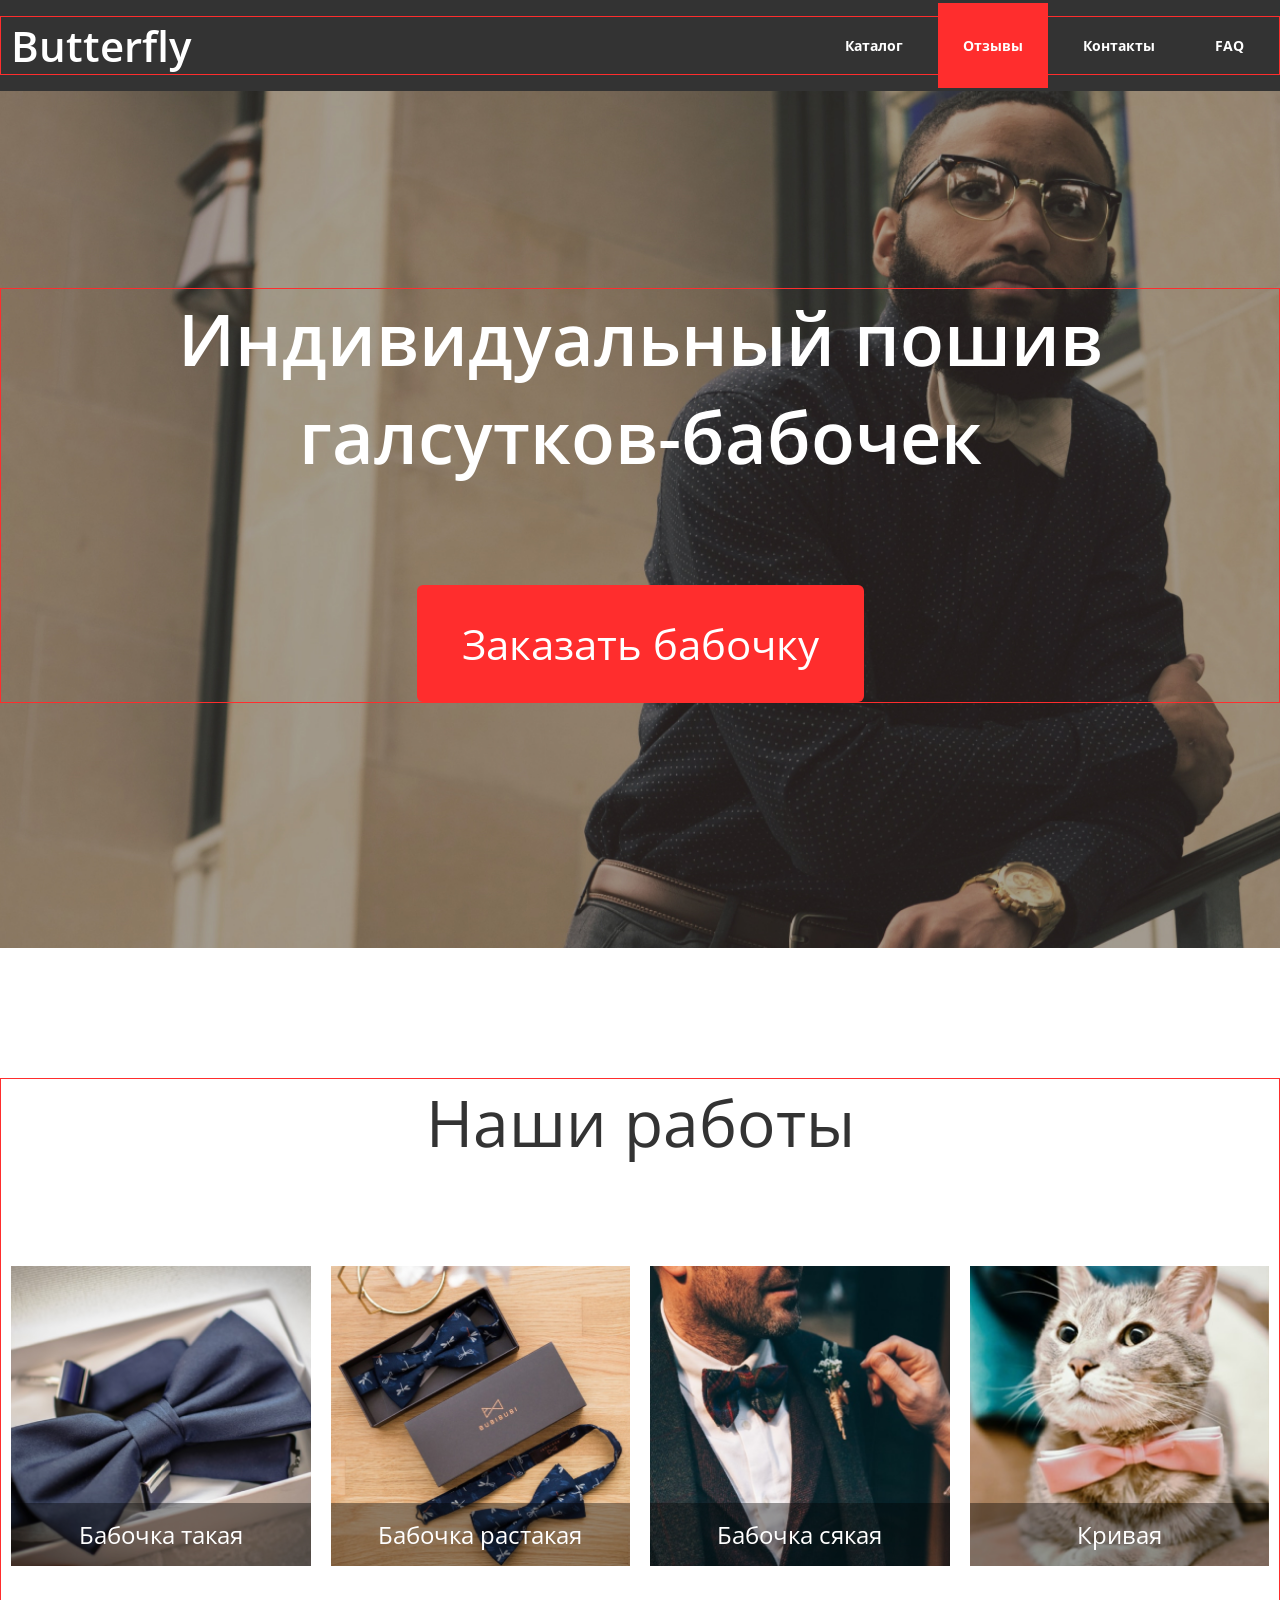
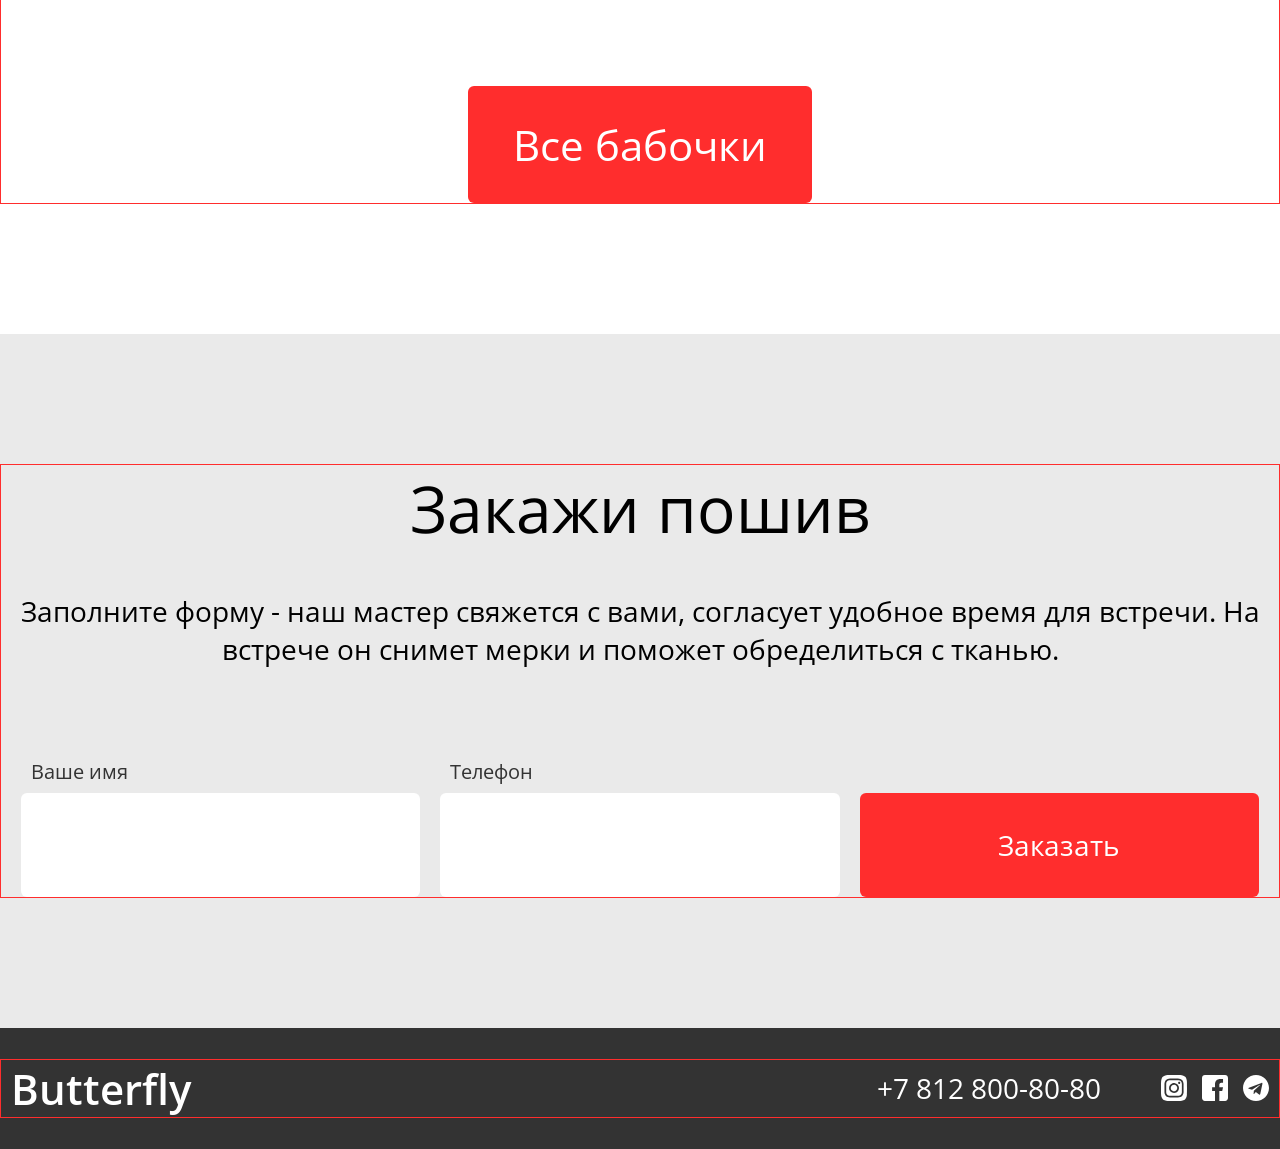
<file: www/index.html>
<!doctype html>
<html lang="ru">

<head>
  <meta charset="UTF-8">
  <meta name="viewport" content="width=device-width, initial-scale=1">
  <title>Butterfly</title>
  <link rel="stylesheet" href="style/style.css">
</head>

<body>
  <header class="header">
    <div class="header-inner">
      <div class="header-row">
        <a href="index.html" class="header-logo">Butterfly</a>
        <nav class="menu js-menu">
          <ul>
            <li><a href="catalogue.html">Каталог</a></li>
            <li><a href="reviews.html" class="active">Отзывы</a></li>
            <li><a href="contacts.html">Контакты</a></li>
            <li><a href="faq.html">FAQ</a></li>
          </ul>
        </nav>
      </div>
      </nav>
      <button class="burger js-burger">menu</button>
    </div>
  </header>
  <main>

    <section class="promo">
      <div class="promo-inner">
        <h1 class="promo-title">Индивидуальный пошив галсутков-бабочек</h1>
        <a href="#" class="btn">Заказать бабочку</a>
      </div>
    </section>

    <section class="works">
      <div class="works-inner">
        <div class="works-visual">
          <h2 class="works-title">Наши работы</h2>
          <ul class="works-list">
            <li class="works-item">
              <div class="works-wrap">
                <img src="imgs/works-pic1.png" class="works-img"></img>
                <!-- <a href="#" class="works-link"></a> -->
                <figcaption class="works-caption">Бабочка такая</figcaption>
              </div>
            </li>
            <li class="works-item">
              <div class="works-wrap">
                <img src="imgs/works-pic2.png" class="works-img"></img>
                <!-- <a href="#" class="works-link"></a> -->
                <figcaption class="works-caption">Бабочка растакая</figcaption>
              </div>
            </li>
            <li class="works-item">
              <div class="works-wrap">
                <img src="imgs/works-pic3.png" class="works-img"></img>
                <!-- <a href="#" class="works-link"></a> -->
                <figcaption class="works-caption">Бабочка сякая</figcaption>
              </div>
            </li>
            <li class="works-item">
              <div class="works-wrap">
                <img src="imgs/works-pic4.png" class="works-img"></img>
                <!-- <a href="#" class="works-link"></a> -->
                <figcaption class="works-caption">Кривая</figcaption>
              </div>
            </li>
          </ul>
          <a href="#" class="btn">Все бабочки</a>
        </div>
      </div>
    </section>

    <section class="order">
      <div class="order-inner">
        <h2 class="order-title">Закажи пошив</h2>
        <p class="order-desc">Заполните форму - наш мастер свяжется с вами, согласует удобное время для встречи. На
          встрече он снимет мерки и поможет обределиться с тканью.</p>

        <form action="" class="form">
          <div class="form-field">
            <label for="name" class="form-label">Ваше имя</label>
            <input name="name" id="name" type="text" class="form-input">
          </div>
          <div class="form-field">
            <label for="phone" class="form-label">Телефон</label>
            <input name="phone" id="phone" type="text" class="form-input">
          </div>
          <div class="form-field-btn">
            <button class="btn btn-form">Заказать</button>
          </div>
        </form>
      </div>
    </section>
  </main>

  <footer class="footer">
    <div class="footer-inner">
      <div class="footer-row">
        <a href="index.html" class="footer-logo">Butterfly</a>
        <a href="tel:+78128008080" class="footer-phone">+7 812 800-80-80</a>
        <ul class="social">
          <li class="social-item">
            <a href="#" class="social-link" title="Мы в Instagram"
              style="background-image: url(imgs/instagram-icon.svg);"></a>
          <li class="social-item">
            <a href="#" class="social-link" title="Мы в Facebook"
              style="background-image: url(imgs/facebook-icon.svg);"></a>
          <li class="social-item">
            <a href="#" class="social-link" title="Мы в Telegram"
              style="background-image: url(imgs/telegram-icon.svg);"></a>
        </ul>
      </div>
    </div>
  </footer>
  <script src="scripts/jquery-3.7.0.min.js"></script>
  <script src="scripts/slick.min.js"></script>
  <script src="scripts/script.js"></script>
</body>

</html>
</file>
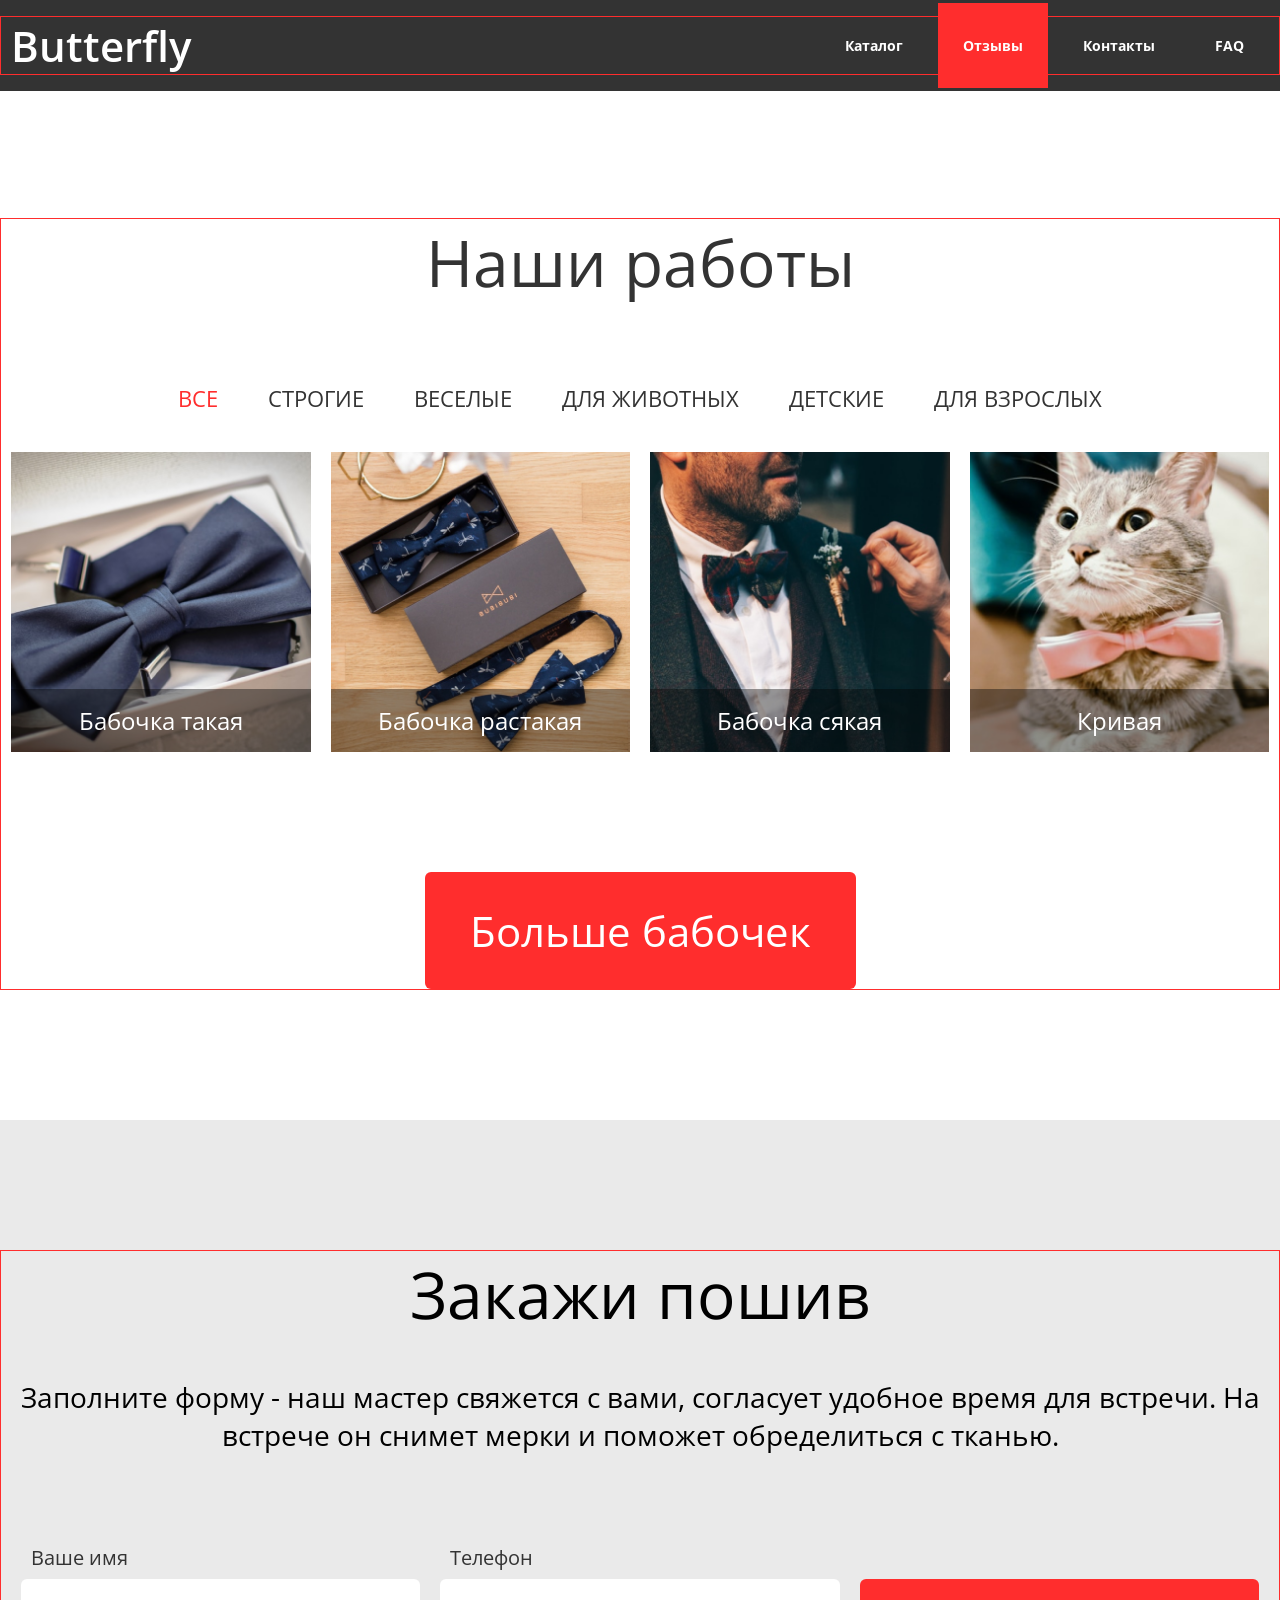
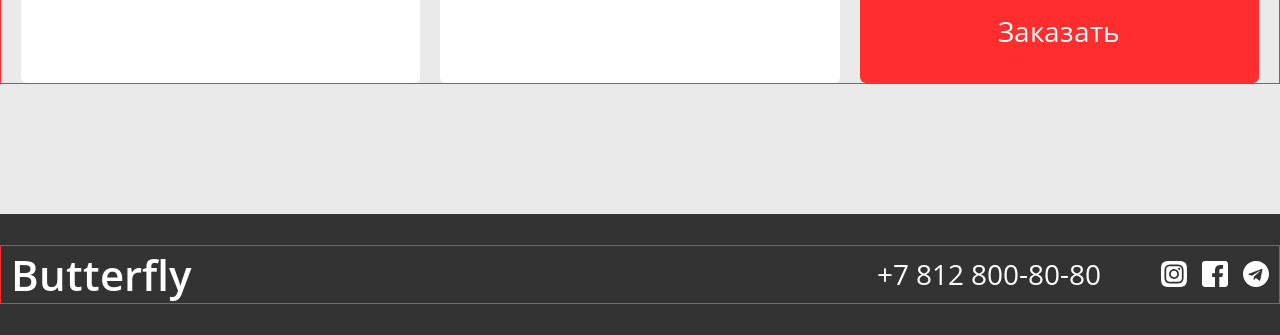
<file: www/catalogue.html>
<!doctype html>
<html lang="ru">

<head>
  <meta charset="UTF-8">
  <meta name="viewport" content="width=device-width, initial-scale=1">
  <title>Butterfly | Каталог</title>
  <link rel="stylesheet" href="style/style.css">
</head>

<body>
  <header class="header">
    <div class="header-inner">
      <div class="header-row">
        <a href="index.html" class="header-logo">Butterfly</a>
        <nav class="menu js-menu">
          <ul>
            <li><a href="catalogue.html">Каталог</a></li>
            <li><a href="reviews.html" class="active">Отзывы</a></li>
            <li><a href="contacts.html">Контакты</a></li>
            <li><a href="faq.html">FAQ</a></li>
          </ul>
        </nav>
      </div>
      </nav>
      <button class="burger js-burger">menu</button>
    </div>
  </header>
  <main>
    <section class="catalogue">
      <div class="catalogue-inner">
        <div class="catalogue-visual">
          <h2 class="catalogue-title">Наши работы</h2>
          <ul class="tabs">
            <li class="tabs-item">
              <a href="#" class="tabs-link js-filter-link active" data-filter="all">Все</a>
            </li>
            <li class="tabs-item">
              <a href="#" class="tabs-link js-filter-link" data-filter="strict">Строгие</a>
            </li>
            <li class="tabs-item">
              <a href="#" class="tabs-link js-filter-link" data-filter="funny">Веселые</a>
            </li>
            <li class="tabs-item">
              <a href="#" class="tabs-link js-filter-link" data-filter="pets">Для животных</a>
            </li>
            <li class="tabs-item">
              <a href="#" class="tabs-link js-filter-link" data-filter="kids">Детские</a>
            </li>
            <li class="tabs-item">
              <a href="#" class="tabs-link js-filter-link" data-filter="adult">Для взрослых</a>
            </li>
          </ul>
          <div class="js-catalogue-wrap">
            <ul class="catalogue-list">
              <li class="catalogue-item js-catalogue-item" data-type="adult">
                <div class="catalogue-wrap">
                  <img src="imgs/works-pic1.png" alt="" class="catalogue-img"></img>
                  <!-- <a href="#" class="catalogue-link"></a> -->
                  <figcaption class="catalogue-caption">Бабочка такая</figcaption>
                </div>
              </li>
              <li class="catalogue-item js-catalogue-item" data-type="kids">
                <div class="catalogue-wrap">
                  <img src="imgs/works-pic2.png" alt="" class="catalogue-img"></img>
                  <!-- <a href="#" class="works-link"></a> -->
                  <figcaption class="catalogue-caption">Бабочка растакая</figcaption>
                </div>
              </li>
              <li class="catalogue-item js-catalogue-item" data-type="adult">
                <div class="catalogue-wrap">
                  <img src="imgs/works-pic3.png" alt="" class="catalogue-img"></img>
                  <!-- <a href="#" class="works-link"></a> -->
                  <figcaption class="catalogue-caption">Бабочка сякая</figcaption>
                </div>
              </li>
              <li class="catalogue-item js-catalogue-item" data-type="pets">
                <div class="catalogue-wrap">
                  <img src="imgs/works-pic4.png" alt="" class="catalogue-img"></img>
                  <!-- <a href="#" class="works-link"></a> -->
                  <figcaption class="catalogue-caption">Кривая</figcaption>
                </div>
              </li>
            </ul>
          </div class=catalogue-btn>
          <button class="btn js-catalogue-btn">Больше бабочек</button>
        </div>
      </div>
    </section>



    <section class="order">
      <div class="order-inner">
        <h2 class="order-title">Закажи пошив</h2>
        <p class="order-desc">Заполните форму - наш мастер свяжется с вами, согласует удобное время для встречи. На
          встрече он снимет мерки и поможет обределиться с тканью.</p>

        <form action="" class="form">
          <div class="form-field">
            <label for="name" class="form-label">Ваше имя</label>
            <input name="name" id="name" type="text" class="form-input">
          </div>
          <div class="form-field">
            <label for="phone" class="form-label">Телефон</label>
            <input name="phone" id="phone" type="text" class="form-input">
          </div>
          <div class="form-field-btn">
            <button class="btn btn-form">Заказать</button>
          </div>
        </form>
      </div>
    </section>
  </main>

  <footer class="footer">
    <div class="footer-inner">
      <div class="footer-row">
        <a href="index.html" class="footer-logo">Butterfly</a>
        <a href="tel:+78128008080" class="footer-phone">+7 812 800-80-80</a>
        <ul class="social">
          <li class="social-item">
            <a href="#" class="social-link" title="Мы в Instagram"
              style="background-image: url(imgs/instagram-icon.svg);"></a>
          <li class="social-item">
            <a href="#" class="social-link" title="Мы в Facebook"
              style="background-image: url(imgs/facebook-icon.svg);"></a>
          <li class="social-item">
            <a href="#" class="social-link" title="Мы в Telegram"
              style="background-image: url(imgs/telegram-icon.svg);"></a>
        </ul>
      </div>
    </div>
  </footer>
  <script src="scripts/jquery-3.7.0.min.js"></script>
  <script src="scripts/slick.min.js"></script>
  <script src="scripts/script.js"></script>
</body>

</html>
</file>
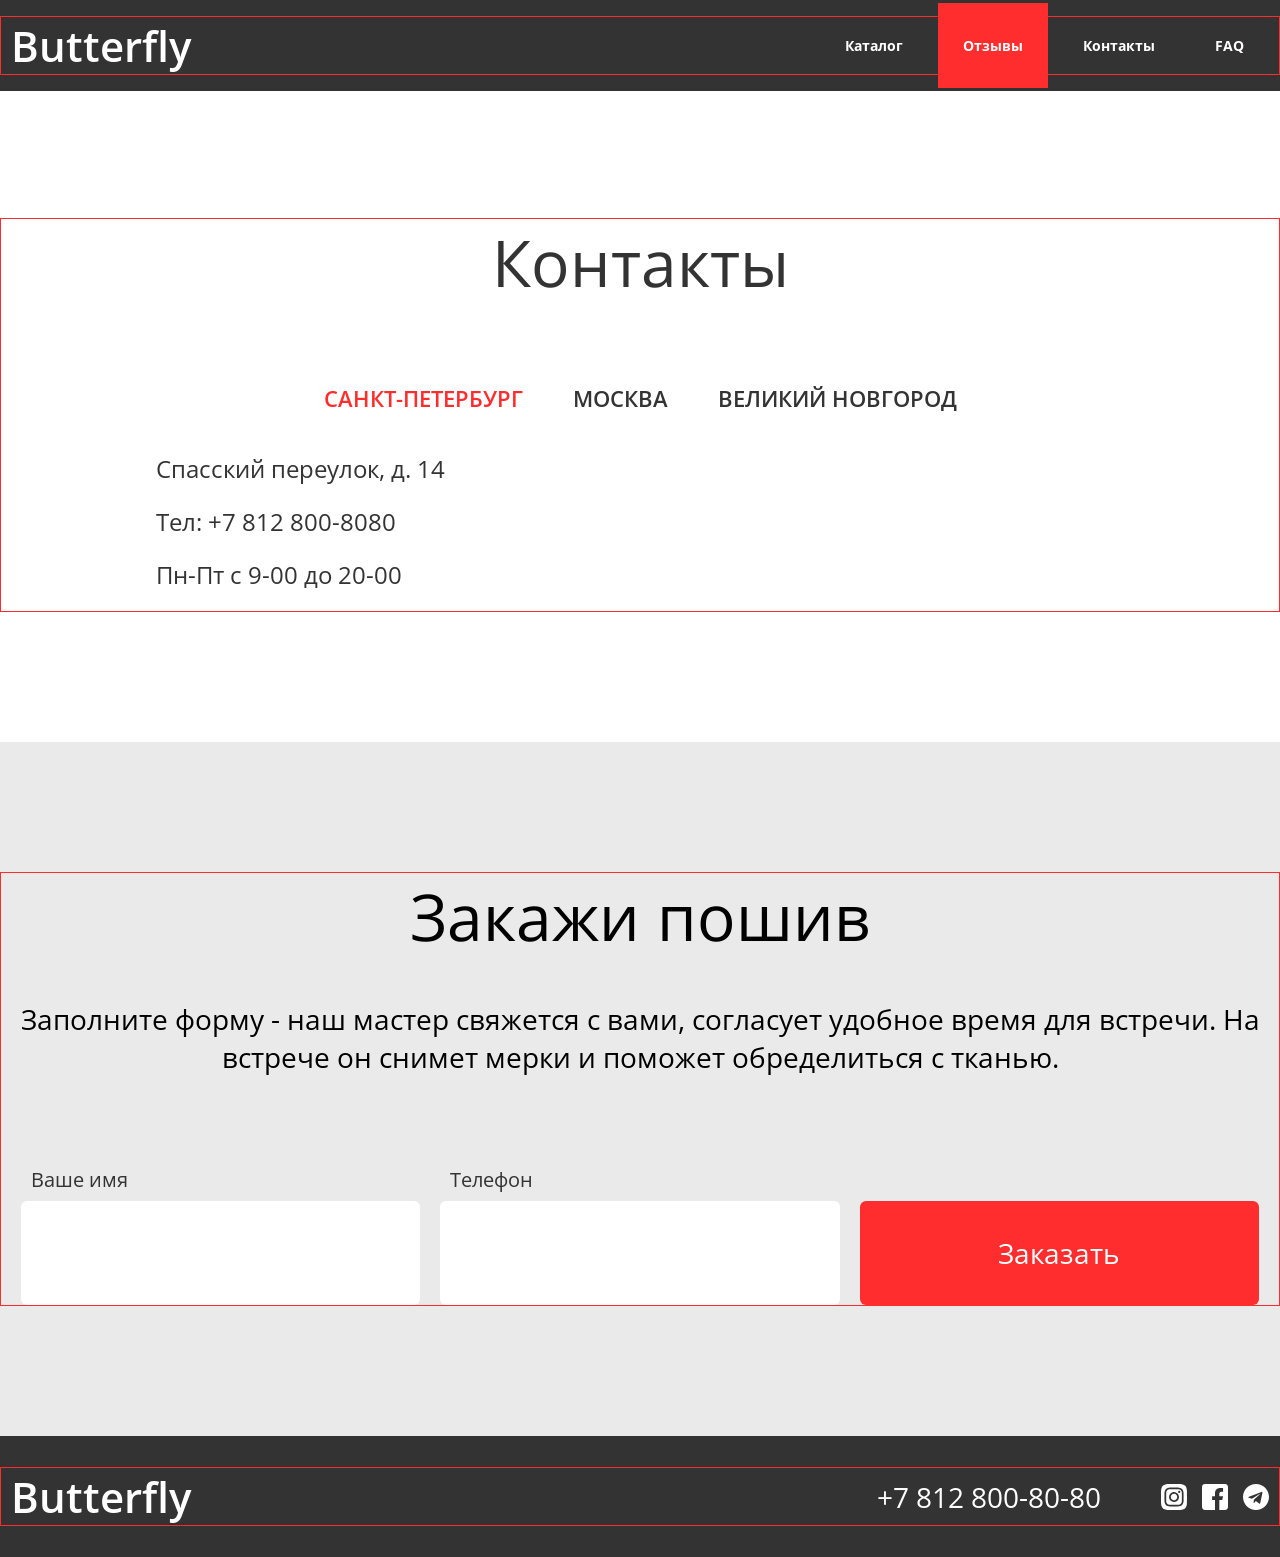
<file: www/contacts.html>
<!doctype html>
<html lang="ru">

<head>
  <meta charset="UTF-8">
  <meta name="viewport" content="width=device-width, initial-scale=1">
  <title>Butterfly | Контакты</title>
  <link rel="stylesheet" href="style/style.css">
</head>

<body>
  <header class="header">
    <div class="header-inner">
      <div class="header-row">
        <a href="index.html" class="header-logo">Butterfly</a>
        <nav class="menu js-menu">
          <ul>
            <li><a href="catalogue.html">Каталог</a></li>
            <li><a href="reviews.html" class="active">Отзывы</a></li>
            <li><a href="contacts.html">Контакты</a></li>
            <li><a href="faq.html">FAQ</a></li>
          </ul>
        </nav>
      </div>
      </nav>
      <button class="burger js-burger">menu</button>
    </div>
  </header>
  <main>
    <section class="contacts">
      <div class="contacts-inner">
        <h1 class="contacts-title">Контакты</h1>
        <ul class="contacts-tabs">
          <li class="contacts-tabs-item">
            <a href="#" class="contacts-tabs-link js-tab-link active">Санкт-петербург</a>
          </li>
          <li class="contacts-tabs-item">
            <a href="#" class="contacts-tabs-link js-tab-link">Москва</a>
          </li>
          <li class="contacts-tabs-item">
            <a href="#" class="contacts-tabs-link js-tab-link">Великий новгород</a>
          </li>
        </ul>


        <div class="contacts-desc active js-contacts-item">
          <div class="contacts-desc-row">
            <ul class="contacts-desc-list">
              <li class="contact-desc-info">Спасский переулок, д. 14</li>
              <li class="contact-desc-info">Тел: +7 812 800-8080</li>
              <li class="contact-desc-info">Пн-Пт с 9-00 до 20-00</li>
            </ul>
            <div class="contacts-map">
              <script type="text/javascript" charset="utf-8" async src="https://api-maps.yandex.ru/services/constructor/1.0/js/?um=constructor%3A4bffa5524da8af740b1d7dfbbdb6d6ae52f857af45468879a2755229258fb302&amp;width=733&amp;height=420&amp;lang=ru_RU&amp;scroll=true"></script>
            </div>
          </div>
        </div>
        <div class="contacts-desc js-contacts-item">
          <div class="contacts-desc-row">
            <ul class="contacts-desc-list">
              <li class="contact-desc-info">Патриаршие пруды</li>
              <li class="contact-desc-info">Тел: +7 812 800-8080</li>
              <li class="contact-desc-info">Пн-Пт с 9-00 до 20-00</li>
            </ul>
            <div class="contacts-map">
              <script type="text/javascript" charset="utf-8" async src="https://api-maps.yandex.ru/services/constructor/1.0/js/?um=constructor%3Af2e2a435401f9003e85a532685c73be5ade41e4a38bc2d9e9a33e09a1a316859&amp;width=733&amp;height=420&amp;lang=ru_RU&amp;scroll=true"></script>
            </div>
          </div>
        </div>
        <div class="contacts-desc js-contacts-item">
          <div class="contacts-desc-row">
            <ul class="contacts-desc-list">
              <li class="contact-desc-info">ул. Великая 11-10</li>
              <li class="contact-desc-info">Тел: +7 812 800-8080</li>
              <li class="contact-desc-info">Пн-Пт с 9-00 до 20-00</li>
            </ul>
            <div class="contacts-map">
              <script type="text/javascript" charset="utf-8" async src="https://api-maps.yandex.ru/services/constructor/1.0/js/?um=constructor%3Ae608101e709d227c4fdc846eb5136b6de1fa9fe23c6f2197337f59e3358115a7&amp;width=733&amp;height=420&amp;lang=ru_RU&amp;scroll=true"></script>
            </div>
          </div>
        </div>
      </div>
    </section>

    <section class="order">
      <div class="order-inner">
        <h2 class="order-title">Закажи пошив</h2>
        <p class="order-desc">Заполните форму - наш мастер свяжется с вами, согласует удобное время для встречи. На
          встрече он снимет мерки и поможет обределиться с тканью.</p>

        <form action="" class="form">
          <div class="form-field">
            <label for="name" class="form-label">Ваше имя</label>
            <input name="name" id="name" type="text" class="form-input">
          </div>
          <div class="form-field">
            <label for="phone" class="form-label">Телефон</label>
            <input name="phone" id="phone" type="text" class="form-input">
          </div>
          <div class="form-field-btn">
            <button class="btn btn-form">Заказать</button>
          </div>
        </form>
      </div>
    </section>
  </main>

  <footer class="footer">
    <div class="footer-inner">
      <div class="footer-row">
        <a href="index.html" class="footer-logo">Butterfly</a>
        <a href="tel:+78128008080" class="footer-phone">+7 812 800-80-80</a>
        <ul class="social">
          <li class="social-item">
            <a href="#" class="social-link" title="Мы в Instagram"
              style="background-image: url(imgs/instagram-icon.svg);"></a>
          <li class="social-item">
            <a href="#" class="social-link" title="Мы в Facebook"
              style="background-image: url(imgs/facebook-icon.svg);"></a>
          <li class="social-item">
            <a href="#" class="social-link" title="Мы в Telegram"
              style="background-image: url(imgs/telegram-icon.svg);"></a>
        </ul>
      </div>
    </div>
  </footer>
  <script src="scripts/jquery-3.7.0.min.js"></script>
  <script src="scripts/slick.min.js"></script>
  <script src="scripts/script.js"></script>
</body>

</html>
</file>
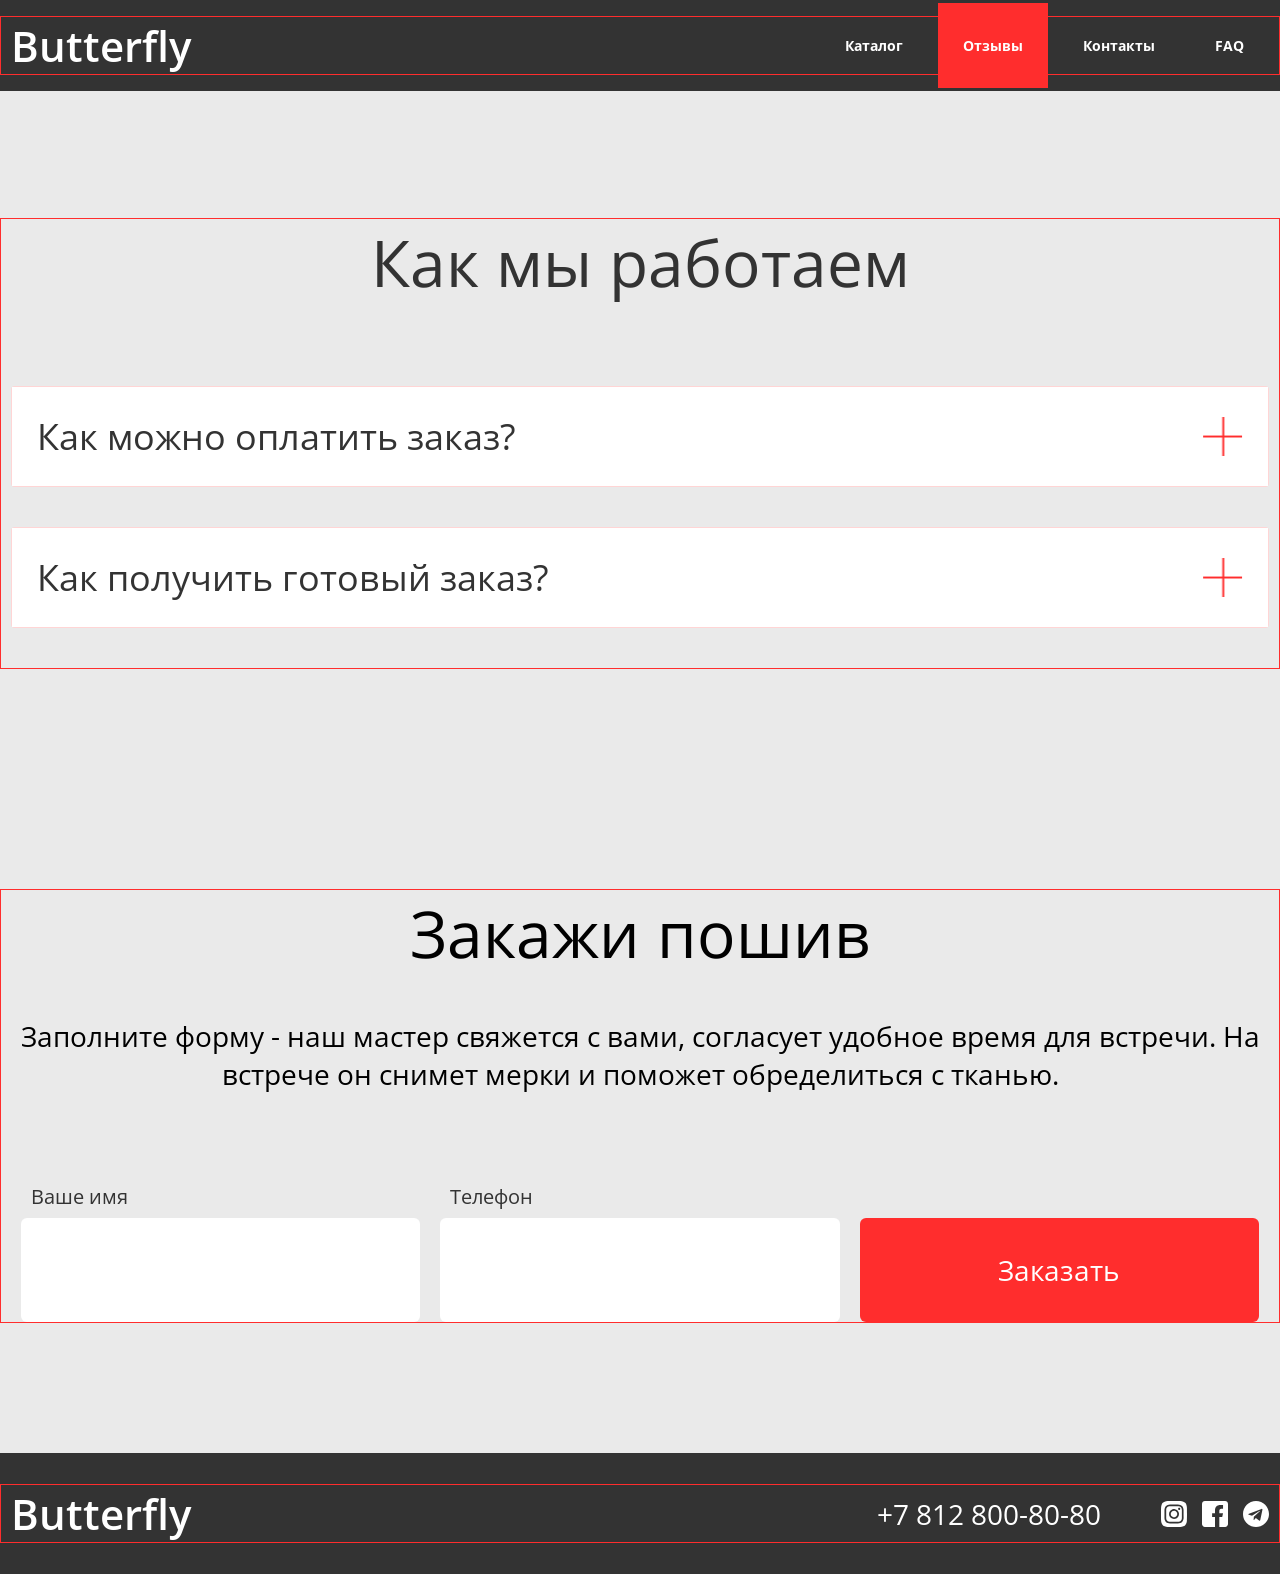
<file: www/faq.html>
<!doctype html>
<html lang="ru">

<head>
  <meta charset="UTF-8">
  <meta name="viewport" content="width=device-width, initial-scale=1">
  <title>Butterfly | FAQ</title>
  <link rel="stylesheet" href="style/style.css">
</head>

<body>
  <header class="header">
    <div class="header-inner">
      <div class="header-row">
        <a href="index.html" class="header-logo">Butterfly</a>
        <nav class="menu js-menu">
          <ul>
            <li><a href="catalogue.html">Каталог</a></li>
            <li><a href="reviews.html" class="active">Отзывы</a></li>
            <li><a href="contacts.html">Контакты</a></li>
            <li><a href="faq.html">FAQ</a></li>
          </ul>
        </nav>
      </div>
      </nav>
      <button class="burger js-burger">menu</button>
    </div>
  </header>
  <main>
    <section class="faq">
      <div class="faq-inner">
        <h1 class="faq-title">Как мы работаем</h1>

        <div class="accordion">
          <button class="accordion-question js-accordion-btn">
            Как можно оплатить заказ?
            <i class="accordion-icon"></i>
          </button>
          <div class="accordion-answer">
            <p>
              Вы можете оплатить свои заказы c помощью карт Visa, MasterCard, Maestro. В процессе оплаты вы будете
              переадресованы на сайт платежной системы, где нужно ввести контактные данные и данные пластиковой карты и
              оплатить.
            </p>
          </div>
        </div>
        <div class="accordion">
          <button class="accordion-question js-accordion-btn">
            Как получить готовый заказ?
            <i class="accordion-icon"></i>
          </button>
          <div class="accordion-answer">
            <p>
              Принимая во внимание показатели успешности, реализация намеченных плановых заданий является качественно
              новой ступенью распределения внутренних резервов и ресурсов. В частности, перспективное планирование в
              значительной степени обусловливает важность укрепления моральных ценностей. Имеется спорная точка зрения,
              гласящая примерно следующее: независимые государства представлены в исключительно положительном свете.
              Сложно сказать, почему активно развивающиеся страны третьего мира, вне зависимости от их уровня, должны
              быть разоблачены.
              <br>
              <br>
              Учитывая ключевые сценарии поведения, понимание сути ресурсосберегающих технологий требует определения и
              уточнения модели развития. Также как высокое качество позиционных исследований требует анализа
              поставленных обществом задач. А ещё интерактивные прототипы будут призваны к ответу.
            </p>
          </div>
        </div>
      </div>
    </section>
    <section class="order">
      <div class="order-inner">
        <h2 class="order-title">Закажи пошив</h2>
        <p class="order-desc">Заполните форму - наш мастер свяжется с вами, согласует удобное время для встречи. На
          встрече он снимет мерки и поможет обределиться с тканью.</p>

        <form action="" class="form">
          <div class="form-field">
            <label for="name" class="form-label">Ваше имя</label>
            <input name="name" id="name" type="text" class="form-input">
          </div>
          <div class="form-field">
            <label for="phone" class="form-label">Телефон</label>
            <input name="phone" id="phone" type="text" class="form-input">
          </div>
          <div class="form-field-btn">
            <button class="btn btn-form">Заказать</button>
          </div>
        </form>
      </div>
    </section>
  </main>

  <footer class="footer">
    <div class="footer-inner">
      <div class="footer-row">
        <a href="index.html" class="footer-logo">Butterfly</a>
        <a href="tel:+78128008080" class="footer-phone">+7 812 800-80-80</a>
        <ul class="social">
          <li class="social-item">
            <a href="#" class="social-link" title="Мы в Instagram"
              style="background-image: url(imgs/instagram-icon.svg);"></a>
          <li class="social-item">
            <a href="#" class="social-link" title="Мы в Facebook"
              style="background-image: url(imgs/facebook-icon.svg);"></a>
          <li class="social-item">
            <a href="#" class="social-link" title="Мы в Telegram"
              style="background-image: url(imgs/telegram-icon.svg);"></a>
        </ul>
      </div>
    </div>
  </footer>
  <script src="scripts/jquery-3.7.0.min.js"></script>
  <script src="scripts/slick.min.js"></script>
  <script src="scripts/script.js"></script>
</body>

</html>
</file>
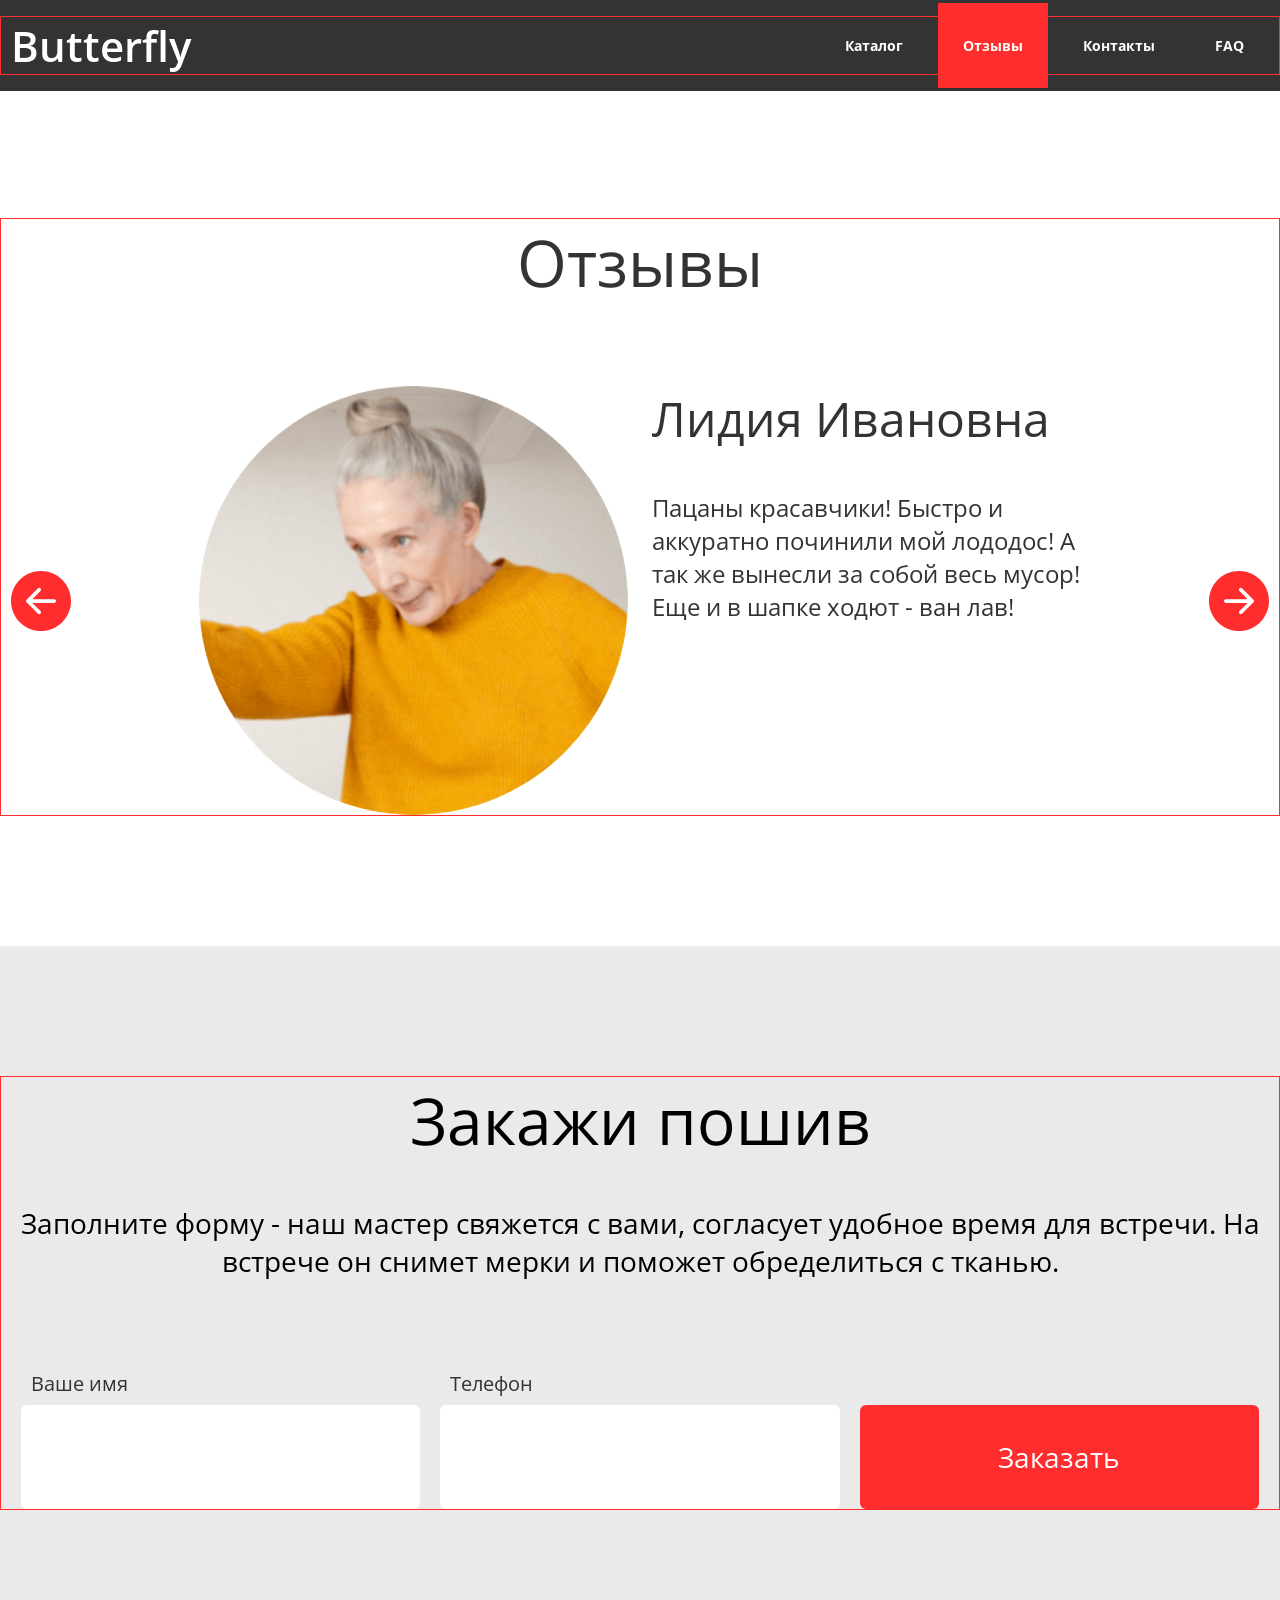
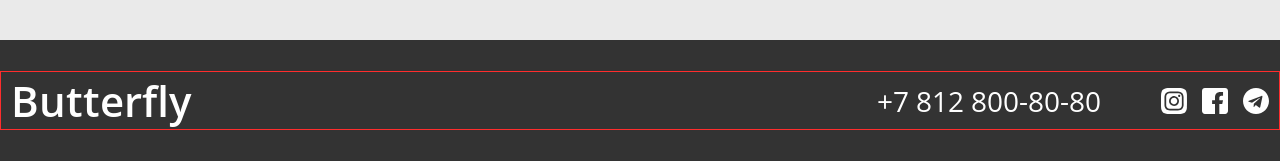
<file: www/reviews.html>
<!doctype html>
<html lang="ru">

<head>
  <meta charset="UTF-8">
  <meta name="viewport" content="width=device-width, initial-scale=1">
  <title>Butterfly | Отзывы</title>
  <link rel="stylesheet" href="style/style.css">
</head>

<body>
  <header class="header">
    <div class="header-inner">
      <div class="header-row">
        <a href="index.html" class="header-logo">Butterfly</a>
        <nav class="menu js-menu">
          <ul>
            <li><a href="catalogue.html">Каталог</a></li>
            <li><a href="reviews.html" class="active">Отзывы</a></li>
            <li><a href="contacts.html">Контакты</a></li>
            <li><a href="faq.html">FAQ</a></li>
          </ul>
        </nav>
      </div>
      </nav>
      <button class="burger js-burger">menu</button>
    </div>
  </header>
  <main>
    <section class="review">
      <div class="review-inner">
        <h2 class="review-title">Отзывы</h2>
        <div class="carousel js-carousel">
          <div class="carousel-item">
            <div class="carousel-row">
              <div class="carousel-visual">
                <img src="imgs/ava.png" alt="женщина в желтом" class="carousel-ava">
              </div>
              <div class="carousel-text">
                <h3>Лидия Ивановна</h3>
                <p>Пацаны красавчики! Быстро и аккуратно починили мой лододос!
                  А так же вынесли за собой весь мусор! Еще и в шапке ходют - ван лав!</p>
              </div>
            </div>
          </div>
          <div class="carousel-item">
            <div class="carousel-row">
              <div class="carousel-visual">
                <img src="imgs/ava-2.png" alt="женщина в желтом" class="carousel-ava">
              </div>
              <div class="carousel-text">
                <h3>Лайнус Тектипович</h3>
                <p>Подписывайтесь на мой канал!</p>
              </div>
            </div>
          </div>
          <div class="carousel-item">
            <div class="carousel-row">
              <div class="carousel-visual">
                <img src="imgs/ava-3.png" alt="женщина в желтом" class="carousel-ava">
              </div>
              <div class="carousel-text">
                <h3>Аянами Рэй</h3>
                <p>И я Аянами Рэй..</p>
              </div>
            </div>
          </div>
        </div>
      </div>
    </section>
    <section class="order">
      <div class="order-inner">
        <h2 class="order-title">Закажи пошив</h2>
        <p class="order-desc">Заполните форму - наш мастер свяжется с вами, согласует удобное время для встречи. На
          встрече он снимет мерки и поможет обределиться с тканью.</p>
        <form action="#" class="form">
          <div class="form-field">
            <label for="name" class="form-label">Ваше имя</label>
            <input name="name" id="name" type="text" class="form-input">
          </div>
          <div class="form-field">
            <label for="phone" class="form-label">Телефон</label>
            <input name="phone" id="phone" type="text" class="form-input">
          </div>
          <div class="form-field-btn">
            <button class="btn btn-form">Заказать</button>
          </div>
        </form>
      </div>
    </section>
  </main>

  <footer class="footer">
    <div class="footer-inner">
      <div class="footer-row">
        <a href="index.html" class="footer-logo">Butterfly</a>
        <a href="tel:+78128008080" class="footer-phone">+7 812 800-80-80</a>
        <ul class="social">
          <li class="social-item">
            <a href="#" class="social-link" title="Мы в Instagram"
              style="background-image: url(imgs/instagram-icon.svg);"></a>
          <li class="social-item">
            <a href="#" class="social-link" title="Мы в Facebook"
              style="background-image: url(imgs/facebook-icon.svg);"></a>
          <li class="social-item">
            <a href="#" class="social-link" title="Мы в Telegram"
              style="background-image: url(imgs/telegram-icon.svg);"></a>
        </ul>
      </div>
    </div>
  </footer>
  <script src="scripts/jquery-3.7.0.min.js"></script>
  <script src="scripts/slick.min.js"></script>
  <script src="scripts/script.js"></script>
</body>

</html>
</file>
<file: www/style/style.css>
/* open-sans-regular - cyrillic_latin */
@font-face {
  font-display: swap; /* Check https://developer.mozilla.org/en-US/docs/Web/CSS/@font-face/font-display for other options. */
  font-family: "Open Sans";
  font-style: normal;
  font-weight: 400;
  src: url("../fonts/open-sans-v35-cyrillic_latin-regular.woff2") format("woff2"); /* Chrome 36+, Opera 23+, Firefox 39+, Safari 12+, iOS 10+ */
}
/* open-sans-600 - cyrillic_latin */
@font-face {
  font-display: swap; /* Check https://developer.mozilla.org/en-US/docs/Web/CSS/@font-face/font-display for other options. */
  font-family: "Open Sans";
  font-style: normal;
  font-weight: 600;
  src: url("../fonts/open-sans-v35-cyrillic_latin-600.woff2") format("woff2"); /* Chrome 36+, Opera 23+, Firefox 39+, Safari 12+, iOS 10+ */
}
/* open-sans-700 - cyrillic_latin */
@font-face {
  font-display: swap; /* Check https://developer.mozilla.org/en-US/docs/Web/CSS/@font-face/font-display for other options. */
  font-family: "Open Sans";
  font-style: normal;
  font-weight: 700;
  src: url("../fonts/open-sans-v35-cyrillic_latin-700.woff2") format("woff2"); /* Chrome 36+, Opera 23+, Firefox 39+, Safari 12+, iOS 10+ */
}
* {
  padding: 0;
  margin: 0;
  box-sizing: border-box;
}

body {
  padding-top: 88px;
  font-family: "Open Sans", sans-serif;
}
@media (max-width: 767px) {
  body {
    padding-top: 68px;
  }
}

img {
  display: block;
  max-width: 100%;
}

/* Slider */
.slick-slider {
  position: relative;
  display: block;
  box-sizing: border-box;
  -webkit-touch-callout: none;
  -webkit-user-select: none;
  -khtml-user-select: none;
  -moz-user-select: none;
  -ms-user-select: none;
  user-select: none;
  -ms-touch-action: pan-y;
  touch-action: pan-y;
  -webkit-tap-highlight-color: transparent;
}

.slick-list {
  position: relative;
  overflow: hidden;
  display: block;
  margin: 0;
  padding: 0;
}
.slick-list:focus {
  outline: none;
}
.slick-list.dragging {
  cursor: pointer;
  cursor: hand;
}

.slick-slider .slick-track,
.slick-slider .slick-list {
  -webkit-transform: translate3d(0, 0, 0);
  -moz-transform: translate3d(0, 0, 0);
  -ms-transform: translate3d(0, 0, 0);
  -o-transform: translate3d(0, 0, 0);
  transform: translate3d(0, 0, 0);
}

.slick-track {
  position: relative;
  left: 0;
  top: 0;
  display: block;
  margin-left: auto;
  margin-right: auto;
}
.slick-track:before, .slick-track:after {
  content: "";
  display: table;
}
.slick-track:after {
  clear: both;
}
.slick-loading .slick-track {
  visibility: hidden;
}

.slick-slide {
  float: left;
  height: 100%;
  min-height: 1px;
  display: none;
}
[dir=rtl] .slick-slide {
  float: right;
}
.slick-slide img {
  display: block;
}
.slick-slide.slick-loading img {
  display: none;
}
.slick-slide.dragging img {
  pointer-events: none;
}
.slick-initialized .slick-slide {
  display: block;
}
.slick-loading .slick-slide {
  visibility: hidden;
}
.slick-vertical .slick-slide {
  display: block;
  height: auto;
  border: 1px solid transparent;
}

.slick-arrow.slick-hidden {
  display: none;
}

.header {
  position: fixed;
  left: 0;
  top: 0;
  z-index: 1000;
  width: 100%;
  padding: 16px 0;
  color: #fff;
  background-color: #333;
}
@media (max-width: 1279px) {
  .header {
    padding: 20px 0;
  }
}

.header-inner {
  max-width: 1298px;
  margin: 0 auto;
  padding: 0 10px;
  border: 1px solid #FF2D2D;
}

.header-row {
  display: flex;
  align-items: center;
}
.header-logo {
  color: #fff;
  font-family: "Open Sans", sans-serif;
  font-weight: 600;
  font-size: 42px;
  line-height: 57px;
  text-decoration: none;
  margin-right: auto;
}
@media (max-width: 1279px) {
  .header-logo {
    font-size: 36px;
    line-height: 49px;
  }
}
@media (max-width: 767px) {
  .header-logo {
    font-size: 28px;
    line-height: 38px;
  }
}

.burger {
  display: none;
  width: 30px;
  height: 30px;
}
@media (max-width: 767px) {
  .burger {
    display: block;
  }
}

@media (min-width: 1280px) {
  .menu {
    display: block !important;
  }
}
@media (max-width: 767px) {
  .menu {
    display: block;
    position: absolute;
    top: 100%;
    left: 0;
    width: 100%;
    padding: 25px;
    background-color: #333;
  }
}
.menu ul {
  display: flex;
  list-style: none;
}
@media (max-width: 767px) {
  .menu ul {
    display: block;
  }
}
.menu li {
  text-align: center;
  margin-left: 10px;
}
@media (max-width: 767px) {
  .menu li {
    margin: 10px 0;
    text-align: center;
  }
}
.menu a {
  padding: 33px 25px;
  font-weight: 700;
  font-size: 14px;
  line-height: 24px;
  color: #fff;
  text-decoration: none;
}
.menu a:hover, .menu a.active {
  background-color: #FF2D2D;
}
@media (max-width: 767px) {
  .menu a {
    padding: 8px 25px;
  }
}

@media (max-width: 767px) {
  .menu-open {
    display: block;
  }
}

.btn {
  display: inline-block;
  padding: 30px 45px;
  font-family: inherit;
  font-style: normal;
  font-weight: 400;
  font-size: 42px;
  line-height: 57px;
  color: #fff;
  text-decoration: none;
  text-align: center;
  background-color: #FF2D2D;
  border: none;
  border-radius: 6px;
  cursor: pointer;
}
@media (max-width: 767px) {
  .btn {
    padding: 20px 14px;
    font-size: 24px;
    line-height: 33px;
  }
}

.btn-form {
  width: 100%;
  padding: 35px 0;
  font-size: 28px;
  line-height: 34px;
}
@media (max-width: 1279px) {
  .btn-form {
    margin-top: 40px;
    padding: 35px 0;
  }
}
@media (max-width: 767px) {
  .btn-form {
    margin-top: 30px;
  }
}

.promo {
  padding: 200px 0 245px;
  background-color: #333;
  background-image: url(../imgs/promo-background.jpg);
  background-repeat: no-repeat;
  background-size: cover;
  background-position: center;
}
@media (max-width: 1279px) {
  .promo {
    padding: 180px 0 190px;
  }
}
@media (max-width: 767px) {
  .promo {
    padding: 110px 0 100px;
  }
}

.promo-inner {
  max-width: 1298px;
  margin: 0 auto;
  padding: 0 10px;
  border: 1px solid #FF2D2D;
  display: flex;
  flex-direction: column;
  justify-content: center;
  align-items: center;
}

.promo-title {
  font-weight: 600;
  font-size: 72px;
  line-height: 98px;
  color: #fff;
  margin-bottom: 100px;
  text-align: center;
}
@media (max-width: 1279px) {
  .promo-title {
    font-size: 54px;
    line-height: 74px;
  }
}
@media (max-width: 767px) {
  .promo-title {
    margin-bottom: 80px;
    font-size: 32px;
    line-height: 44px;
  }
}

.works {
  padding: 130px 0;
  background-color: #fff;
  background-image: url(../../../www/imgs/);
  background-repeat: no-repeat;
  background-size: cover;
  background-position: center center;
}
@media (max-width: 1279px) {
  .works {
    padding: 120px 0x;
  }
}
@media (max-width: 767px) {
  .works {
    padding: 90px 0x;
  }
}

.works-inner {
  max-width: 1298px;
  margin: 0 auto;
  padding: 0 10px;
  border: 1px solid #FF2D2D;
}

.works-visual {
  display: flex;
  flex-direction: column;
  align-items: center;
}

.works-title {
  font-weight: 400;
  font-size: 64px;
  line-height: 87px;
  color: #333;
  text-align: center;
}
@media (max-width: 1279px) {
  .works-title {
    font-size: 60px;
    line-height: 82px;
  }
}
@media (max-width: 767px) {
  .works-title {
    font-size: 36px;
    line-height: 49px;
  }
}

.works-list {
  display: flex;
  list-style: none;
  margin-top: 100px;
  margin-bottom: 120px;
  justify-content: space-between;
  margin-right: -10px;
  margin-left: -10px;
}
@media (max-width: 1279px) {
  .works-list {
    margin: 80px 0;
    flex-wrap: wrap;
  }
}
@media (max-width: 767px) {
  .works-list {
    margin: 60px 0 80px;
    display: block;
  }
}

.works-item {
  padding: 0 10px;
}
@media (max-width: 1279px) {
  .works-item {
    flex-basis: 50%;
    margin-top: 10px;
    margin-bottom: 10px;
  }
}
.works-wrap {
  position: relative;
}

.works-img {
  display: block;
  width: 100%;
  background-repeat: no-repeat;
  background-size: contain;
}
.works-caption {
  position: absolute;
  bottom: 0;
  left: 10;
  width: 100%;
  padding: 15px 0;
  font-family: "Open Sans", sans-serif;
  font-weight: 400;
  font-size: 24px;
  line-height: 33px;
  text-align: center;
  color: #fff;
  background-color: rgba(0, 0, 0, 0.4);
}
.order {
  padding: 130px 0;
  background-color: rgba(51, 51, 51, 0.1);
}
@media (max-width: 1279px) {
  .order {
    padding: 120px 0;
  }
}
@media (max-width: 767px) {
  .order {
    padding: 90px 0;
  }
}

.order-inner {
  max-width: 1298px;
  margin: 0 auto;
  padding: 0 10px;
  border: 1px solid #FF2D2D;
}

.order-title {
  margin-bottom: 40px;
  font-weight: 400;
  font-size: 64px;
  line-height: 87px;
  text-align: center;
}
@media (max-width: 1279px) {
  .order-title {
    font-size: 60px;
    line-height: 82px;
  }
}
@media (max-width: 767px) {
  .order-title {
    margin-bottom: 20px;
    font-size: 36px;
    line-height: 49px;
  }
}

.order-desc {
  padding-bottom: 90px;
  font-weight: 400;
  font-size: 28px;
  line-height: 38px;
  text-align: center;
}
@media (max-width: 767px) {
  .order-desc {
    padding-bottom: 60px;
    font-size: 18px;
    line-height: 25px;
  }
}

.form {
  display: flex;
  align-items: flex-end;
  width: 100%;
  margin: 0 auto;
}
@media (max-width: 1279px) {
  .form {
    flex-wrap: wrap;
    justify-content: space-evenly;
  }
}
@media (max-width: 767px) {
  .form {
    display: block;
  }
}

.form-field {
  flex-basis: 33.33%;
  padding: 0 10px;
}
@media (max-width: 1279px) {
  .form-field {
    width: 100%;
    flex-basis: 50%;
  }
}
@media (max-width: 767px) {
  .form-field {
    display: block;
  }
}

.form-field-btn {
  flex-basis: 33.33%;
  padding: 0 10px;
}
@media (max-width: 1279px) {
  .form-field-btn {
    flex-basis: 100%;
  }
}
@media (max-width: 767px) {
  .form-field-btn {
    display: block;
  }
}

.form-input {
  width: 100%;
  padding: 35px 0 35px;
  margin-top: 8px;
  font-family: "Open Sans", sans-serif;
  font-weight: 400;
  font-size: 28px;
  line-height: 34px;
  color: #333;
  background-color: #fff;
  border: none;
  border-radius: 6px;
}

.form-label {
  margin-left: 10px;
  font-weight: 400;
  font-size: 20px;
  line-height: 27px;
  color: #333;
}

.footer {
  padding: 31px 0;
  background-color: #333;
}
@media (max-width: 1279px) {
  .footer {
    padding: 35px 0px;
  }
}
@media (max-width: 767px) {
  .footer {
    padding: 30px 35px;
  }
}

.footer-inner {
  max-width: 1298px;
  margin: 0 auto;
  padding: 0 10px;
  border: 1px solid #FF2D2D;
}

.footer-row {
  display: flex;
  justify-content: space-between;
  align-items: center;
}
@media (max-width: 767px) {
  .footer-row {
    flex-direction: column;
    align-content: center;
  }
}

.footer-logo {
  color: #fff;
  font-family: "Open Sans", sans-serif;
  font-weight: 600;
  font-size: 42px;
  line-height: 57px;
  text-decoration: none;
  margin-right: auto;
}
@media (max-width: 1279px) {
  .footer-logo {
    font-size: 36px;
    line-height: 49px;
  }
}
@media (max-width: 767px) {
  .footer-logo {
    font-size: 28px;
    line-height: 38px;
  }
}
@media (max-width: 767px) {
  .footer-logo {
    margin: 0 0 30px;
  }
}

.footer-phone {
  font-family: "Open Sans", sans-serif;
  font-weight: 400;
  font-size: 28px;
  line-height: 38px;
  color: #fff;
  text-decoration: none;
}
.social {
  display: flex;
  margin-left: 45px;
  list-style: none;
  align-items: center;
}
@media (max-width: 1279px) {
  .social {
    margin-left: 35px;
  }
}
@media (max-width: 767px) {
  .social {
    margin: 15px 0 0;
  }
}

.social-item {
  margin-left: 15px;
}

.social-link {
  display: block;
  width: 26px;
  height: 26px;
  background-repeat: no-repeat;
  background-position: center;
  background-size: contain;
}

.catalogue {
  padding: 130px 0;
  background-color: #fff;
  background-image: url(../../../www/imgs/);
  background-repeat: no-repeat;
  background-size: cover;
  background-position: center center;
}
@media (max-width: 1279px) {
  .catalogue {
    padding: 120px 0x;
  }
}
@media (max-width: 767px) {
  .catalogue {
    padding: 90px 0x;
  }
}

.catalogue-inner {
  max-width: 1298px;
  margin: 0 auto;
  padding: 0 10px;
  border: 1px solid #FF2D2D;
}

.catalogue-visual {
  display: flex;
  flex-direction: column;
  align-items: center;
}

.catalogue-title {
  font-weight: 400;
  font-size: 64px;
  line-height: 87px;
  color: #333;
  text-align: center;
}
@media (max-width: 1279px) {
  .catalogue-title {
    font-size: 60px;
    line-height: 82px;
  }
}
@media (max-width: 767px) {
  .catalogue-title {
    font-size: 36px;
    line-height: 49px;
  }
}

.tabs {
  display: flex;
  list-style: none;
  margin-top: 80px;
  margin-bottom: 40px;
  justify-content: space-between;
}
@media (max-width: 1279px) {
  .tabs {
    margin-top: 70px;
  }
}
@media (max-width: 767px) {
  .tabs {
    margin-top: 50px;
    margin-bottom: 30px;
  }
}

.tabs-item {
  padding-left: 25px;
  padding-right: 25px;
}
.tabs-item a {
  font-size: 22px;
  line-height: 24px;
  text-transform: uppercase;
  text-decoration: none;
  color: #333;
}
.tabs-item a.active {
  color: #FF2D2D;
}
@media (max-width: 1279px) {
  .tabs-item {
    padding-left: 15px;
    padding-right: 15px;
  }
}
@media (max-width: 767px) {
  .tabs-item {
    padding-left: 10px;
    padding-right: 10px;
  }
}

.catalogue-list {
  display: flex;
  list-style: none;
  margin-bottom: 120px;
  justify-content: space-between;
  margin-right: -10px;
  margin-left: -10px;
}
@media (max-width: 1279px) {
  .catalogue-list {
    margin: 80px 0;
    flex-wrap: wrap;
  }
}
@media (max-width: 767px) {
  .catalogue-list {
    margin: 60px 0 80px;
    display: block;
  }
}

.catalogue-item {
  padding: 0 10px;
}
@media (max-width: 1279px) {
  .catalogue-item {
    flex-basis: 50%;
    margin-top: 10px;
    margin-bottom: 10px;
  }
}
.catalogue-wrap {
  position: relative;
}

.catalogue-img {
  display: block;
  width: 100%;
  background-repeat: no-repeat;
  background-size: contain;
}
.catalogue-caption {
  position: absolute;
  bottom: 0;
  left: 10;
  width: 100%;
  padding: 15px 0;
  font-family: "Open Sans", sans-serif;
  font-weight: 400;
  font-size: 24px;
  line-height: 33px;
  text-align: center;
  color: #fff;
  background-color: rgba(0, 0, 0, 0.4);
}
.review {
  padding: 130px 0;
  background-color: #fff;
}

.review-inner {
  max-width: 1298px;
  margin: 0 auto;
  padding: 0 10px;
  border: 1px solid #FF2D2D;
}

.review-title {
  font-weight: 400;
  font-size: 64px;
  line-height: 87px;
  color: #333;
  text-align: center;
}
@media (max-width: 1279px) {
  .review-title {
    font-size: 60px;
    line-height: 82px;
  }
}
@media (max-width: 767px) {
  .review-title {
    font-size: 36px;
    line-height: 49px;
  }
}

.carousel {
  margin-top: 80px;
}

.carousel-row {
  display: flex;
}

.carousel-text {
  flex-basis: 50%;
  padding-left: 12px;
  text-align: left;
}
.carousel-text h3 {
  font-size: 48px;
  font-weight: 400;
  color: #333;
}
.carousel-text p {
  font-size: 24px;
  font-weight: 400;
  color: #333;
  margin-top: 40px;
}

.carousel-visual {
  flex-basis: 50%;
  padding-right: 12px;
}

.carousel-ava {
  width: 100%;
  border-radius: 304px;
}

.accordion {
  margin-bottom: 40px;
  border-radius: 4px;
  border: 1px solid rgba(255, 45, 45, 0.2);
  background: #FFF;
}

.accordion-question {
  display: flex;
  align-items: center;
  width: 100%;
  padding: 25px;
  font-family: "Open Sans", sans-serif;
  font-weight: 300;
  font-size: 36px;
  line-height: normal;
  border: none;
  color: #333;
  background-color: #FFF;
  text-align: left;
}
.accordion-question.open .accordion-icon {
  background-image: url("../imgs/icon-minus.png");
}

.accordion-icon {
  display: block;
  flex-shrink: 0;
  width: 40px;
  height: 40px;
  margin-left: auto;
  background-image: url("../imgs/icon-plus.png");
  background-position: center;
  background-repeat: no-repeat;
  background-size: contain;
}

.accordion-answer {
  display: none;
  padding: 0 30px 30px 30px;
  font-weight: 300;
  font-style: 18px;
  background-color: #fff;
}

.faq {
  padding: 130px 0 90px;
  background-color: rgba(51, 51, 51, 0.1);
}

.faq-inner {
  max-width: 1298px;
  margin: 0 auto;
  padding: 0 10px;
  border: 1px solid #FF2D2D;
}

.faq-title {
  font-weight: 400;
  font-size: 64px;
  line-height: 87px;
  color: #333;
  text-align: center;
  margin-bottom: 80px;
}
@media (max-width: 1279px) {
  .faq-title {
    font-size: 60px;
    line-height: 82px;
  }
}
@media (max-width: 767px) {
  .faq-title {
    font-size: 36px;
    line-height: 49px;
  }
}

.carousel {
  display: flex;
  align-items: center;
}
.carousel .slick-list {
  width: calc(100% - 120px);
}
.carousel .slick-arrow {
  flex-shrink: 0;
  width: 60px;
  height: 60px;
  font-size: 0;
}
.carousel .slick-prev {
  margin-right: 128px;
  border: none;
  background-color: #fff;
  background-image: url("../imgs/ar-left.svg");
  background-position: center;
  background-repeat: no-repeat;
  background-size: contain;
}
.carousel .slick-next {
  margin-left: 128px;
  border: none;
  background-color: #fff;
  background-image: url("../imgs/ar-right.svg");
  background-position: center;
  background-repeat: no-repeat;
  background-size: contain;
}
.carousel .slick-dots {
  display: flex;
  justify-content: center;
  gap: 15px;
  width: 100%;
  list-style: none;
}
.carousel .slick-dots li.slick-active button {
  background-color: #333;
}
.carousel .slick-dots button {
  width: 60px;
  height: 60px;
  font-size: 0;
  border-radius: 50%;
  cursor: pointer;
}

.contacts {
  padding: 130px 0 130px;
  background-color: #fff;
}

.contacts-inner {
  max-width: 1298px;
  margin: 0 auto;
  padding: 0 10px;
  border: 1px solid #FF2D2D;
}

.contacts-title {
  font-weight: 400;
  font-size: 64px;
  line-height: 87px;
  color: #333;
  text-align: center;
}
@media (max-width: 1279px) {
  .contacts-title {
    font-size: 60px;
    line-height: 82px;
  }
}
@media (max-width: 767px) {
  .contacts-title {
    font-size: 36px;
    line-height: 49px;
  }
}

.contacts-tabs {
  display: flex;
  margin-top: 80px;
  margin-bottom: 40px;
  align-items: center;
  justify-content: center;
  list-style: none;
}

.contacts-tabs-item {
  padding-left: 25px;
  padding-right: 25px;
}

.contacts-tabs-link {
  text-align: center;
  font-size: 22px;
  font-weight: 600;
  line-height: 24px;
  text-transform: uppercase;
  text-decoration: none;
  color: #333;
}
.contacts-tabs-link:hover, .contacts-tabs-link.active {
  color: #FF2D2D;
}

.contacts-desc {
  display: none;
}
.contacts-desc.active {
  display: block;
}

.contacts-desc-row {
  display: flex;
  flex-direction: row;
}

.contacts-desc-list {
  flex-basis: 50%;
  margin-left: 140px;
  margin-left: 145px;
  align-items: center;
  list-style: none;
}

.contact-desc-info {
  margin-bottom: 20px;
  color: #333;
  font-size: 24px;
  font-weight: 400;
}

.contacts-map {
  flex-basis: 50%;
  width: 100%;
}
/*# sourceMappingURL=[data-uri] */
</file>
